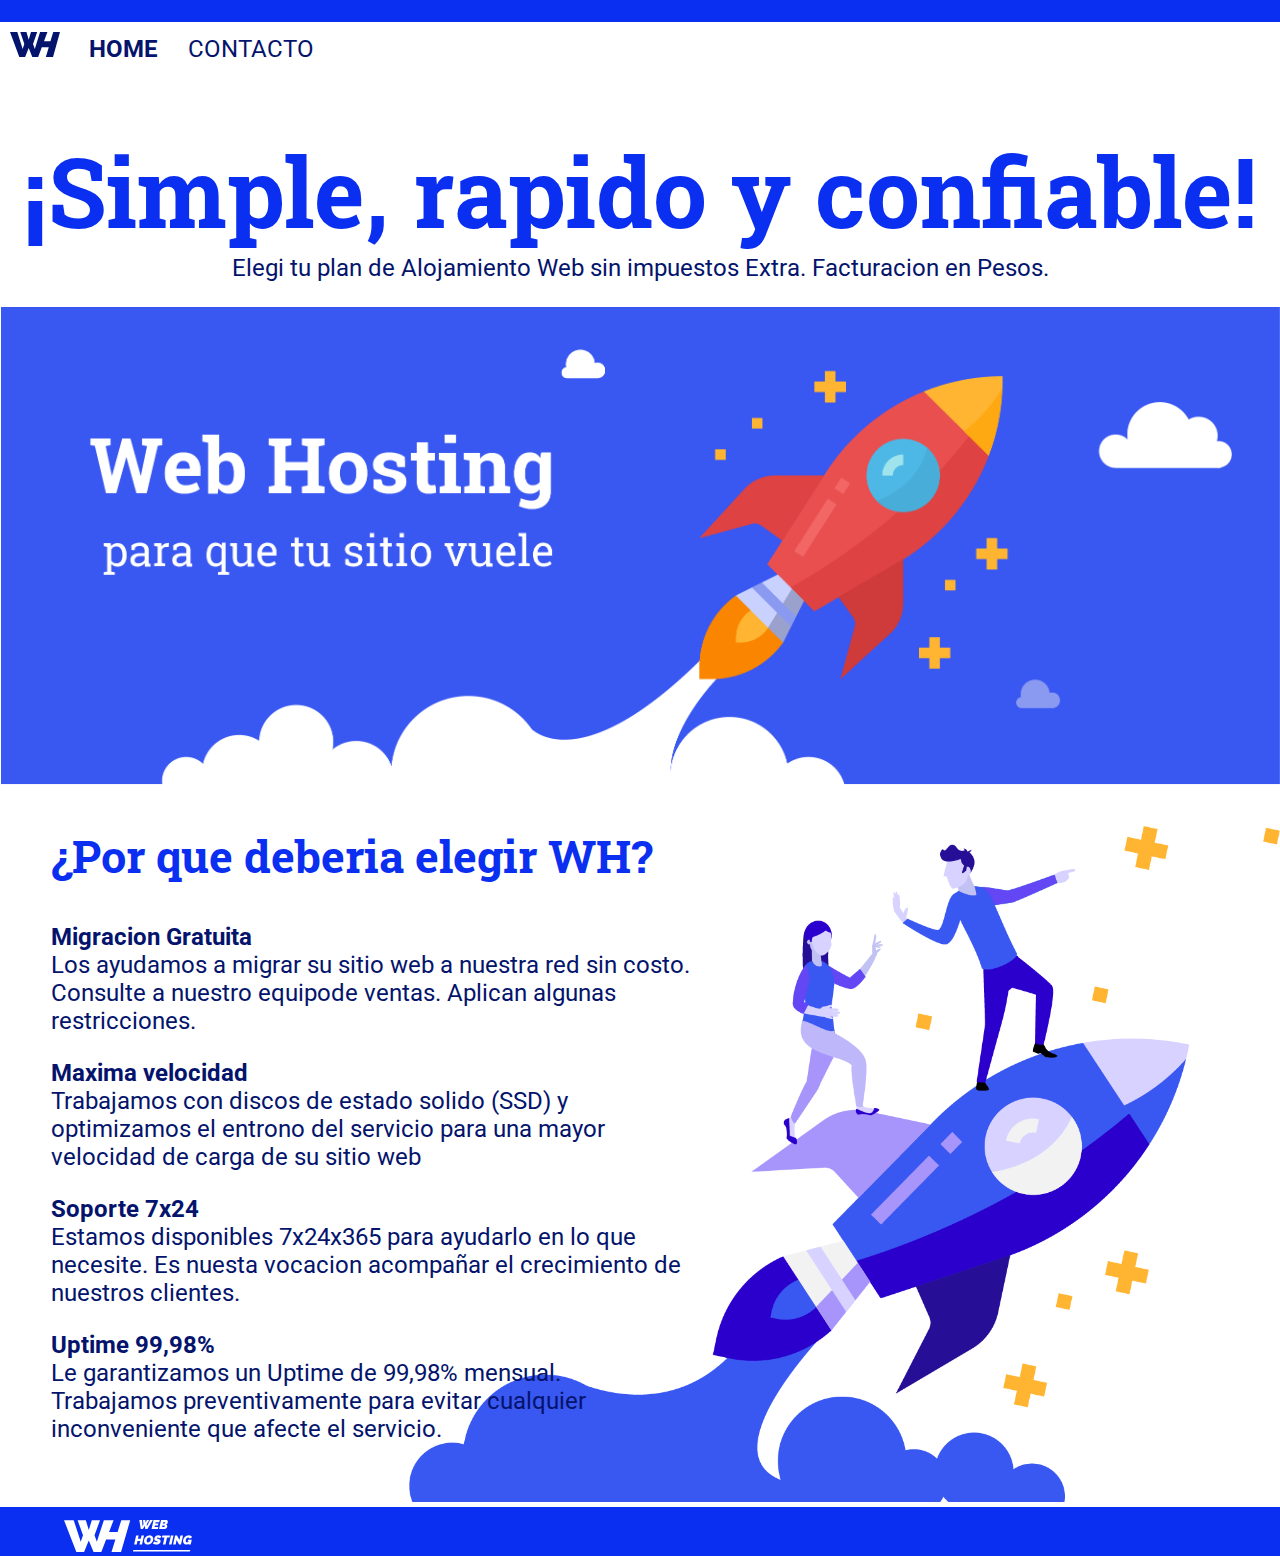
<file: index.html>
<!DOCTYPE html>
<html lang="en">
       <head>
           <meta charset="UTF-8">
           <meta http-equiv="X-UA-Compatible" content="IE=edge">
           <meta name="viewport" content="width=device-width, initial-scale=1.0">
           <title>Laboratorio 1</title>
           <link rel="stylesheet" href="styile.css">
           <link rel="preconnect" href="https://fonts.googleapis.com">
           <link rel="preconnect" href="https://fonts.gstatic.com" crossorigin>
      </head>
      <body> 
           <header class="border">
               <nav>
                  <img id="width"src="Recursos/M5-logo-azul.svg" alt="">
                    <a class="a" href="">HOME</a>
                    <a class="A1" href="contactos.html">CONTACTO</a>
              </nav>
         </header>
        
            <div class="div1">
                <h1 class="h1">¡Simple, rapido y confiable!</h1>
                <p class="p">Elegi tu plan de Alojamiento Web sin impuestos Extra. Facturacion en Pesos.</p>
            </div>
            <div class="div1">
                <img class="widht100" src="Recursos/M5-Desafío1-img.png" alt="">
            </div>
            <div class="Fondo">
                     <div class="divone">
                             <h2>¿Por que deberia elegir WH?</h2>
                        <strong class="strong">Migracion Gratuita</strong>

                        <p class="p">Los ayudamos a migrar su sitio web a nuestra red sin costo. 
                        Consulte a nuestro equipode ventas. Aplican algunas 
                        restricciones.</p>
                        <strong class="strong">Maxima velocidad</strong>
                        <p class="p"> 
                            Trabajamos con discos de estado solido (SSD) y optimizamos el entrono del servicio para una mayor velocidad de carga de su sitio web
                        </p>
                        <strong class="strong">Soporte 7x24</strong>
                        <p class="p">
                            Estamos disponibles 7x24x365 para ayudarlo en lo que necesite. Es nuesta vocacion acompañar el crecimiento de nuestros clientes.
                        </p>
                        <strong class="strong">Uptime 99,98%</strong>
                        <p class="p">
                            Le garantizamos un Uptime de 99,98% mensual. Trabajamos preventivamente para evitar cualquier inconveniente que afecte el servicio.
                        </p>
                   </div>
                <footer class="logoblanco">
                    <img class="logoblanco2" src="Recursos/M5-logo-blanco.svg" alt="">
                </footer>
           </div>
        </body>
</html>
</file>
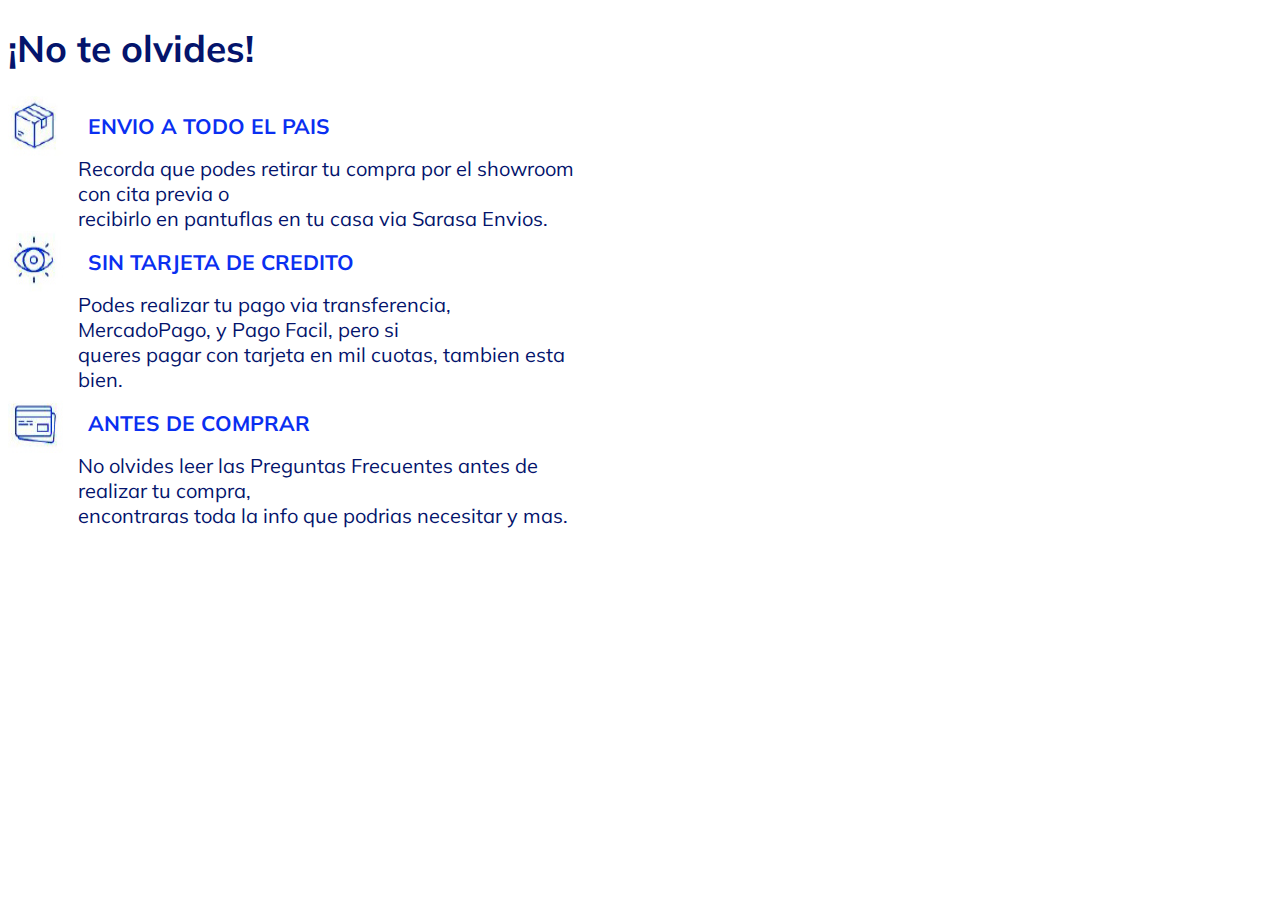
<file: EJER1-M3/index.html>
<!DOCTYPE html>
<html lang="en">
   <head>
       <meta charset="UTF-8">
       <meta http-equiv="X-UA-Compatible" content="IE=edge">
       <meta name="viewport" content="width=device-width, initial-scale=1.0">
       <link rel="preconnect" href="https://fonts.googleapis.com">
       <link rel="preconnect" href="https://fonts.gstatic.com" crossorigin>
       <link rel="stylesheet" href="style.css">
       <title>Desafio 1</title>
   </head>
      <body>
        <div>
            <Div>
                <h1 class="titulo">¡No te olvides!</h1>
            </Div> 
            <div class="flex">
                <img class="img " src="Recursos M3/box-icon.jpg" alt="">
                <h2 class="primero">ENVIO A TODO EL PAIS </h2>
            </div>
        <div>     
                   <p class="parraf">
                         Recorda que podes retirar tu compra por el showroom con cita previa o <br> 
                        recibirlo en pantuflas en tu casa via Sarasa Envios.
                   </p>
         </div>
          <div class="flex">
            <img class="img" src="Recursos M3/eye-icon.jpg" alt="">
            <h2 class="primero">SIN TARJETA DE CREDITO</h2>
         </div>
         <div>
                  <p class="parraf">
                        Podes realizar tu pago via transferencia, MercadoPago, y Pago Facil, pero si <br>
                        queres pagar con tarjeta en mil cuotas, tambien esta bien.
                  </p>
         </div>
          <div class="flex">
            <img class="img" src="Recursos M3/card-icon.jpg" alt="">
            <h2 class="primero">ANTES DE COMPRAR</h2>        
        </div>
            <div>
                    <P class="parraf">
                          No olvides leer las Preguntas Frecuentes antes de realizar tu compra, <br>
                         encontraras toda la info que podrias necesitar y mas.
                  </P>
            </div> 
        </div>   
      </body>
</html>
</file>
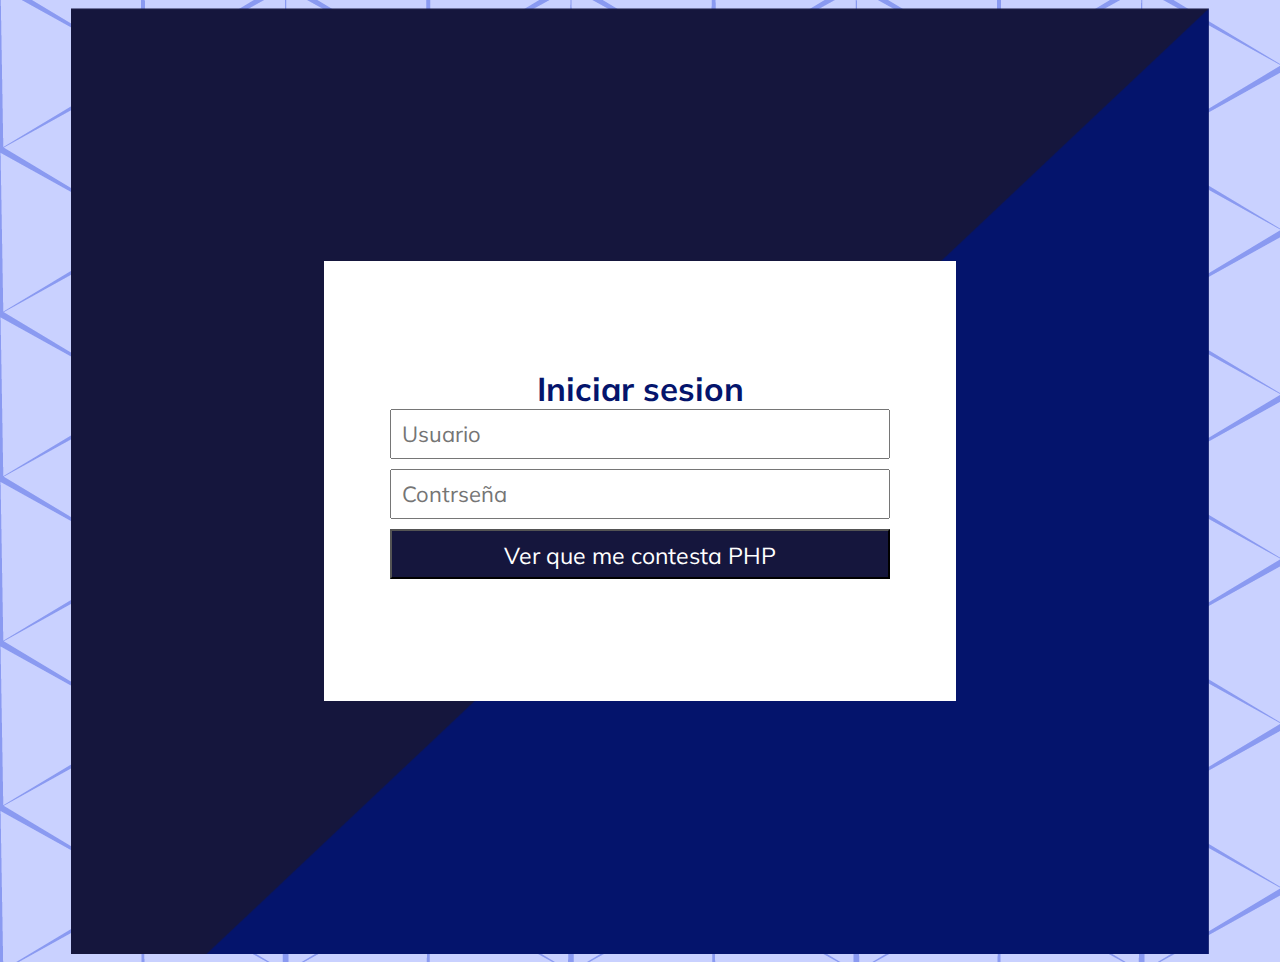
<file: EJER1-M4/index.html>
<!DOCTYPE html>
<html lang="en">
      <head>
              <meta charset="UTF-8">
              <meta http-equiv="X-UA-Compatible" content="IE=edge">
              <meta name="viewport" content="width=device-width, initial-scale=1.0">
              <title>Desafio 1</title>
              <link rel="stylesheet" href="style.css">
              <link rel="preconnect" href="https://fonts.googleapis.com">
              <link rel="preconnect" href="https://fonts.gstatic.com" crossorigin>
       </head>
        <body>
            <div class="img1">
                <form action="" method="get">
             <strong class="title">Iniciar sesion</strong>
             <div>
                <input class="button1" type="text" name="usuario" placeholder="Usuario">
             </div>
             <div>
                <input class="button1" type="password" name="Contrseña" placeholder="Contrseña">
             </div>
             <div>
                <button class="button2">Ver que me contesta PHP</button>
             </div>
                </form>
            </div>
        </body>
</html>
</file>
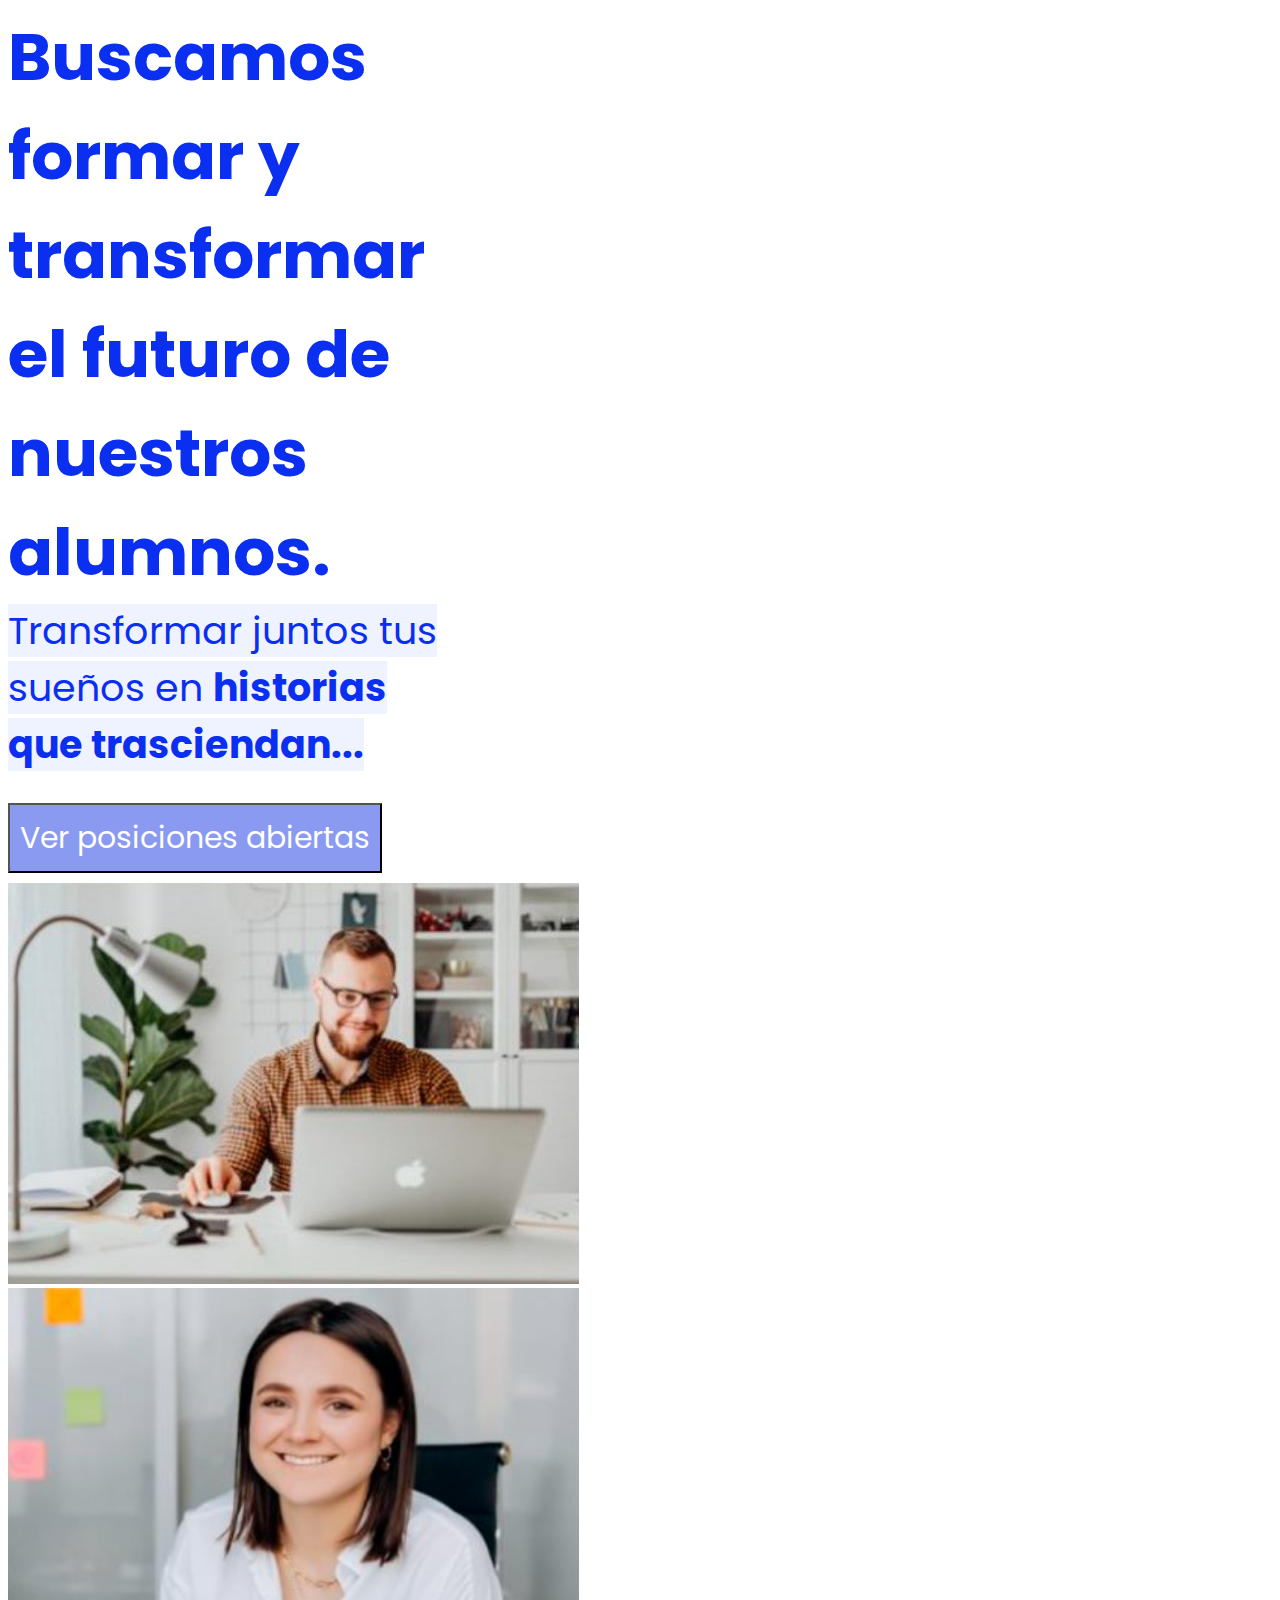
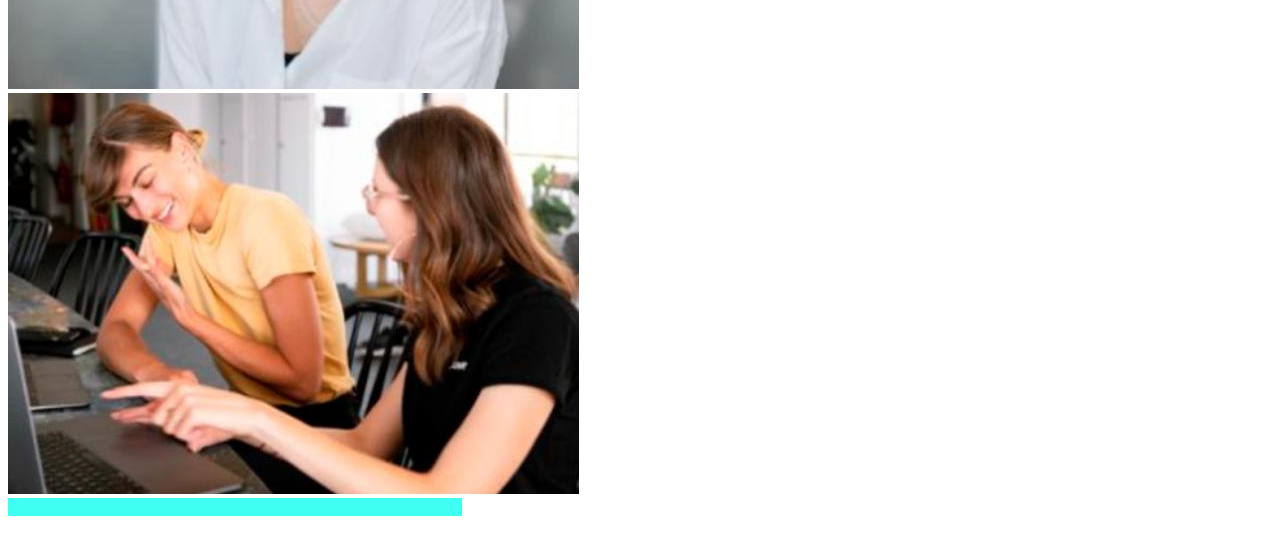
<file: EJER2-M3/index.html>
<!DOCTYPE html>
<html lang="en">
<head>
    <meta charset="UTF-8">
    <meta http-equiv="X-UA-Compatible" content="IE=edge">
    <meta name="viewport" content="width=device-width, initial-scale=1.0">
    <title>Desafio 2</title>
    <link rel="stylesheet" href="style.css">
    <link rel="preconnect" href="https://fonts.googleapis.com">
    <link rel="preconnect" href="https://fonts.gstatic.com" crossorigin>
</head>
<body>
    <div class="general">
    <main>
        <div>
            <h1 class="title">
                Buscamos formar y transformar el futuro de <br>
                nuestros alumnos.
            </h1>
        </div>
        <div>
            <p class="subtitle">
                Transformar juntos tus sueños en <strong>historias que trasciendan...</strong>
            </p>
        </div>
        <div>
            
         <button class="button">
            Ver posiciones abiertas
         </button>     
        </div>
        <div class="img">
            <img src="RecursosM3/img-1.jpg" alt="">
            <img src="RecursosM3/img-2.jpg" alt="">
            <img src="RecursosM3/img-3.jpg" alt="">
           <footer class="footer">
            1
           </footer>
        </div>
    </main>
  </div>
</body>
</html>
</file>
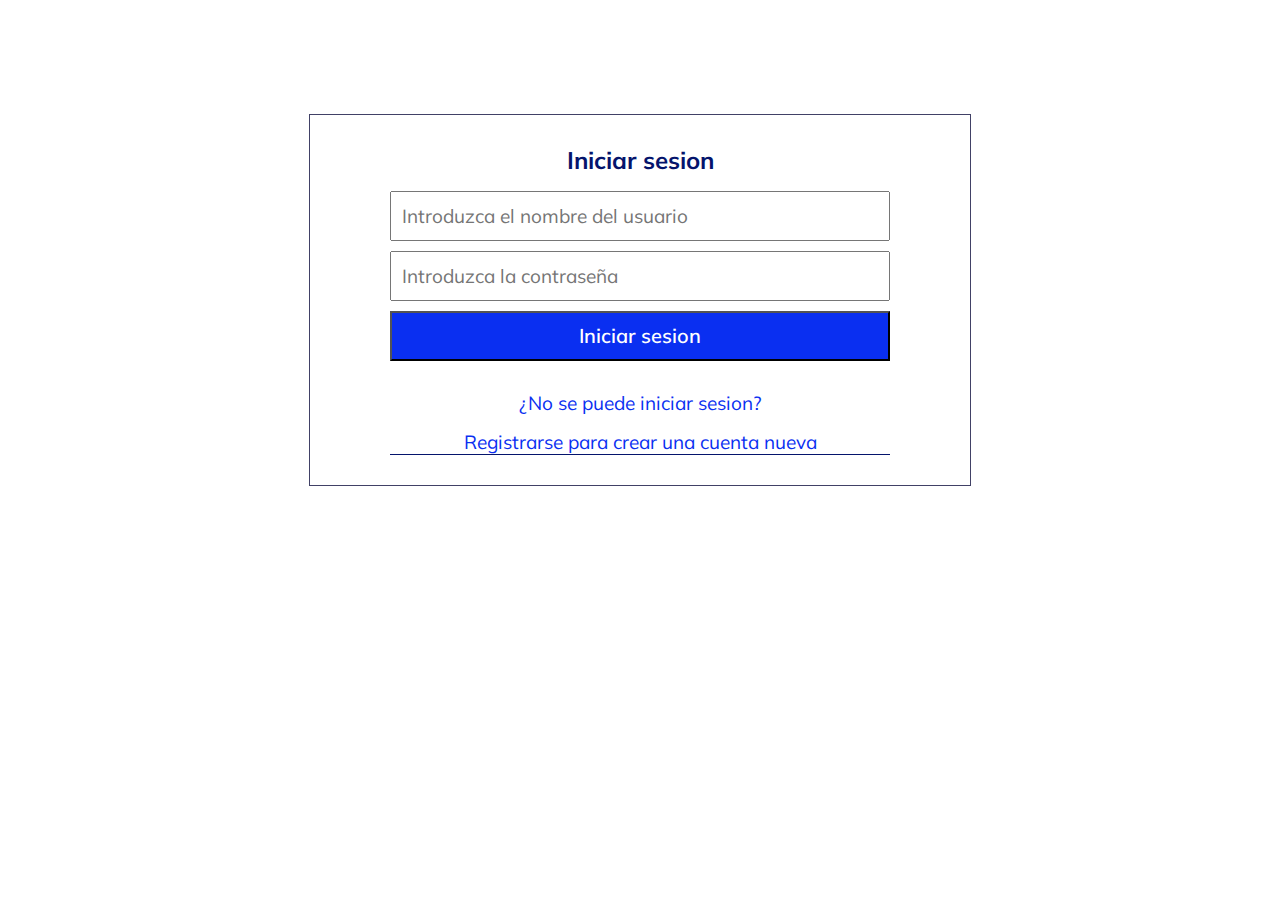
<file: EJER3-M3/index.html>
<!DOCTYPE html>
   <html lang="en">
        <head>
              <meta charset="UTF-8">
              <meta http-equiv="X-UA-Compatible" content="IE=edge">
              <meta name="viewport" content="width=device-width, initial-scale=1.0">
              <title>Desafio 3</title>
              <link rel="stylesheet" href="style.css">
              <link rel="preconnect" href="https://fonts.googleapis.com">
              <link rel="preconnect" href="https://fonts.gstatic.com" crossorigin>
       </head>
     <body >
         <main>
                <form action=""  method="get">
                        <div>
                             <h1 class="title"> Iniciar sesion</h1>
                        </div>
                 <div class="borde">
                        <div>
                             <input class="test" type="mail" placeholder="Introduzca el nombre del usuario"> <br>
                        </div>
                         <div>
                            <input class="test" type="password" placeholder="Introduzca la contraseña"> <br>
                        </div>
                           <button class="button">Iniciar sesion</button>
                        
                 <div>
                       <div class="test2">
                           <a href="">¿No se puede iniciar sesion?</a>
                       </div>
                       <div class="test2">
                        <a href="">Registrarse para crear una cuenta nueva</a>
                      </div>
                  </div>
               </form>
         </main>
       </body>
 </html>
</file>
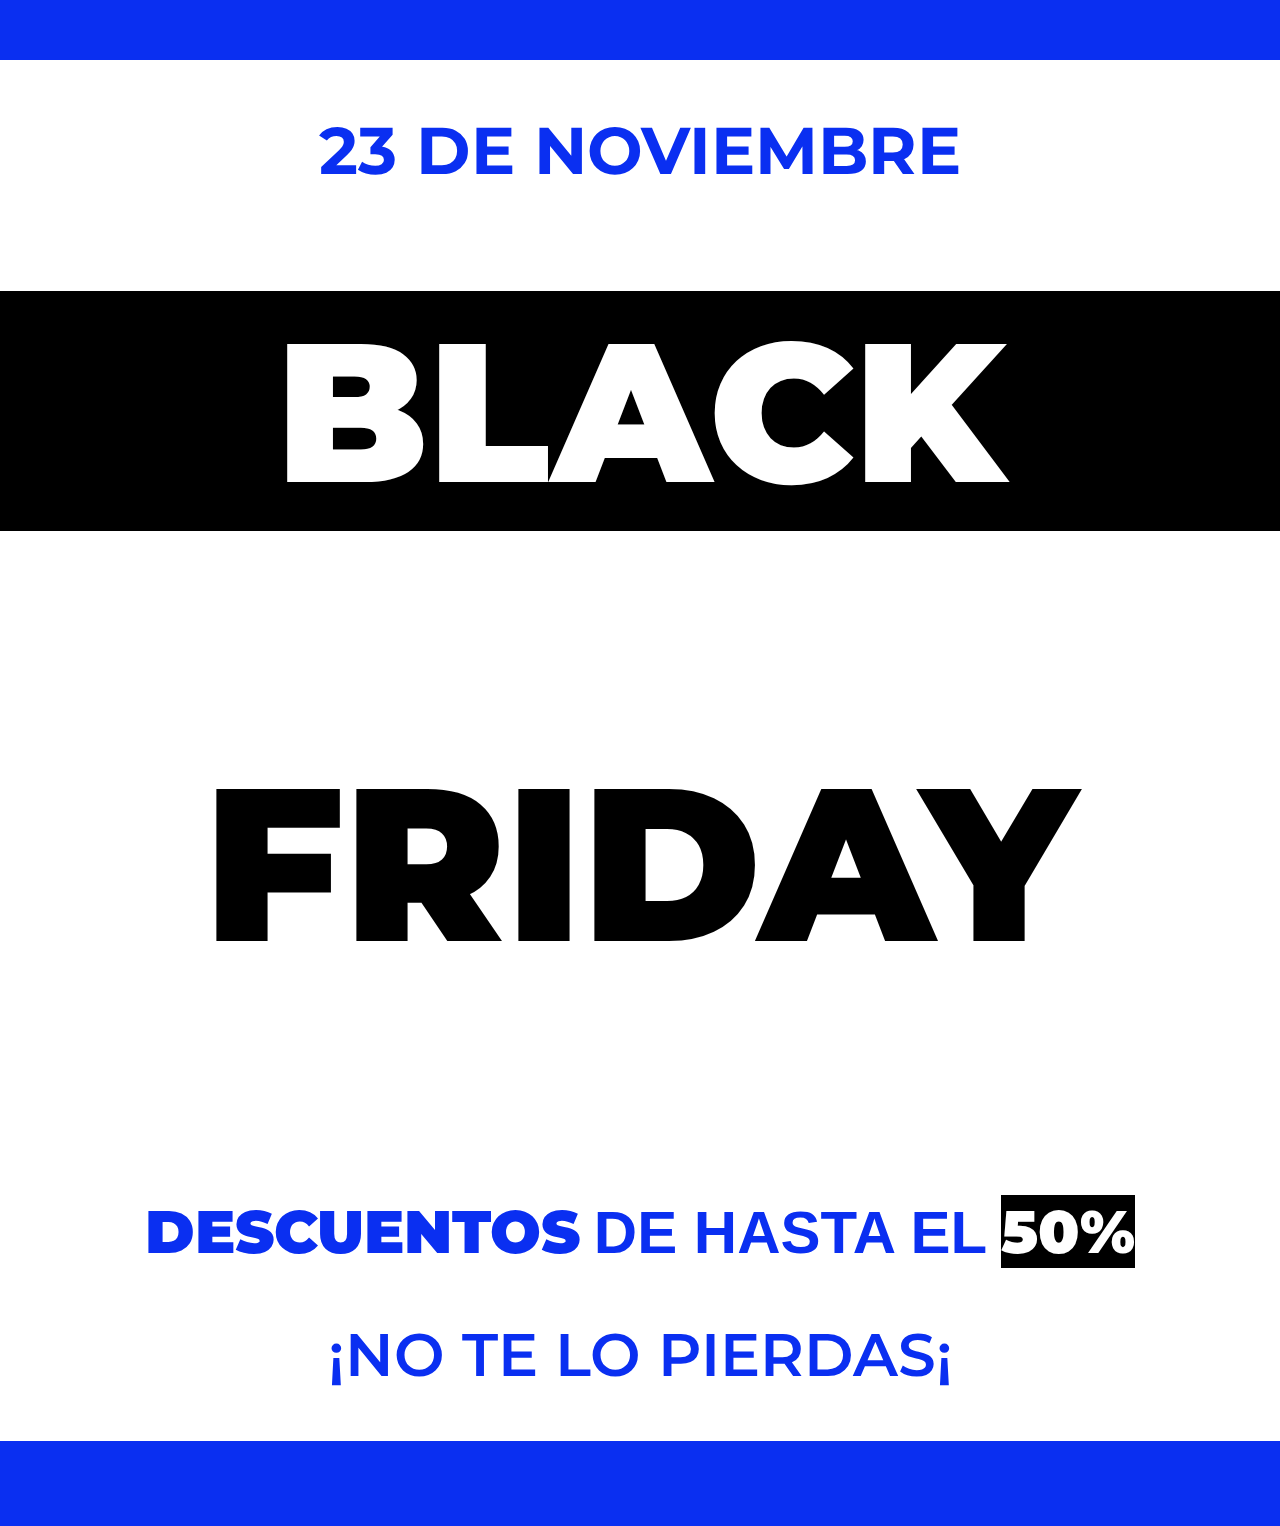
<file: HTML-CSS Ejercicio 3/index.html>
<!DOCTYPE html>
<html lang="en">
    <head>
       <meta charset="UTF-8">
       <meta http-equiv="X-UA-Compatible" content="IE=edge">
       <meta name="viewport" content="width=device-width, initial-scale=1.0">
       <title>Laboratorio2-3</title>
       <link rel="stylesheet" href="style.css">
       <link rel="preconnect" href="https://fonts.googleapis.com">
       <link rel="preconnect" href="https://fonts.gstatic.com" crossorigin>
    </head>
      <body class="margin0 border">
          <main>
             <div>
                  <h1 class="centro Enunciado1">23 DE NOVIEMBRE</h1>
             </div>
             <div>
                  <h2 class="Enunciado2 centro">BLACK</h2>
             </div>
             <div>
                 <h2 class="Enunciado3 centro">FRIDAY</h2>
             </div>
             <div class="centro Enunciado5">
              <p class="margin0">
                  <strong class="Enunciado4">DESCUENTOS</strong> <strong class="color">DE HASTA EL</strong> 
                  <STROng class="Enunciado6">50%</STROng>
              </p>
             </div>
             <div class="centro Enunciado7">
               <P class="margin0">
                   ¡NO TE LO PIERDAS¡
               </P>
             </Div>
         </main>
    </body>
</html>
</file>
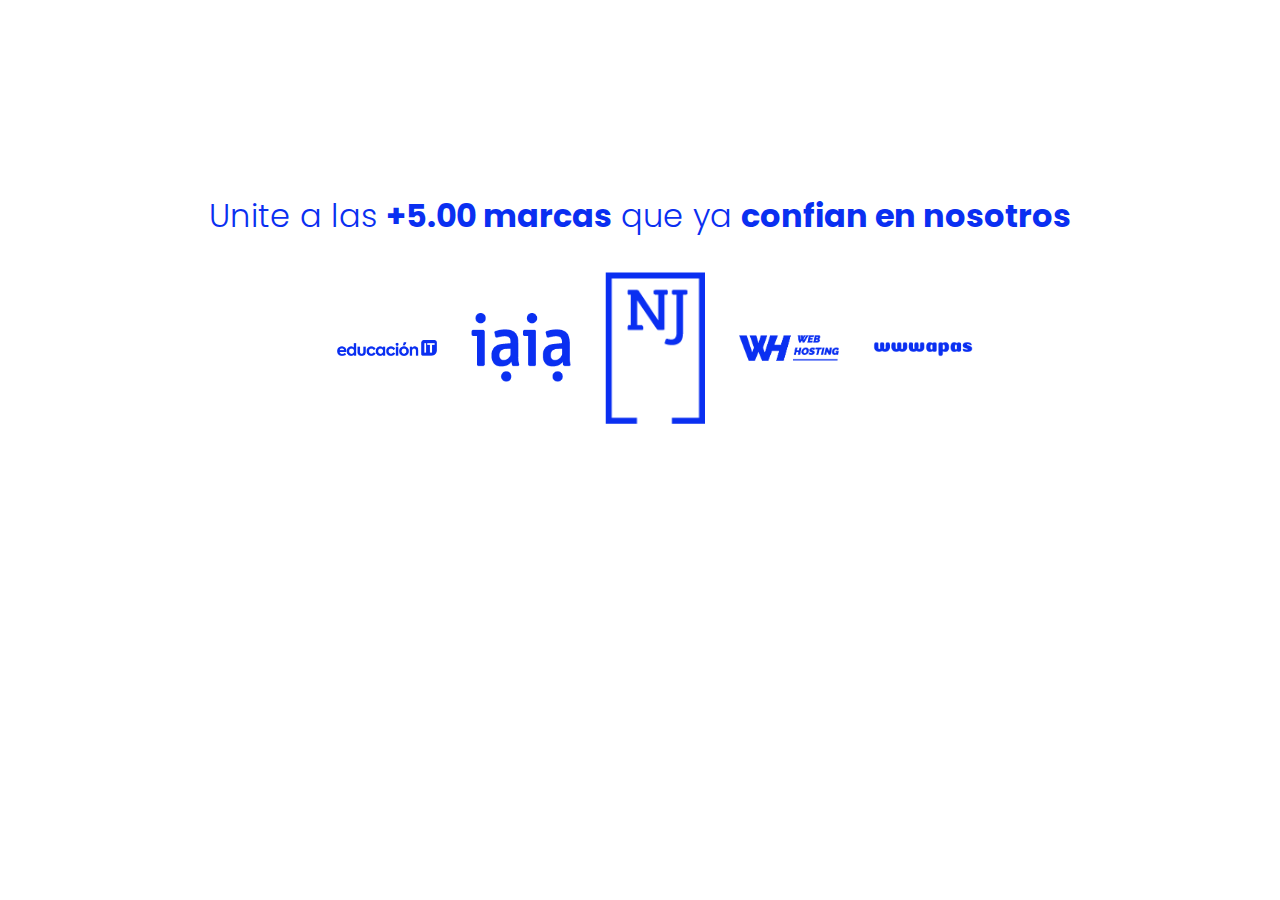
<file: HTML-CSS Ejercicio2/index.html>
<!DOCTYPE html>
<html lang="en">
<head>
    <meta charset="UTF-8">
    <meta http-equiv="X-UA-Compatible" content="IE=edge">
    <meta name="viewport" content="width=device-width, initial-scale=1.0">
    <title>Laboratorio 2</title>
    <link rel="stylesheet" href="style.css">
    <link rel="preconnect" href="https://fonts.googleapis.com">
    <link rel="preconnect" href="https://fonts.gstatic.com" crossorigin>
</head>
<body class="centro test">
    <main>
        <div>
            <p class="titulo" >Unite a las <strong class="titulo2">+5.00 marcas</strong> que ya <strong class="titulo2">confian en nosotros</strong></p>
        </div>

        <div class="margin">
            <img src="Ejercicio 2/logos-EIT.png" alt="">
            <img src="Ejercicio 2/logos-iaia.png" alt="">
            <img src="Ejercicio 2/logos-NJ.png" alt="">
            <img src="Ejercicio 2/logos-WH.png" alt="">
            <img src="Ejercicio 2/logos-wwwapas.png" alt="">
        </div>
    </main>
    
    
</body>
</html>
</file>
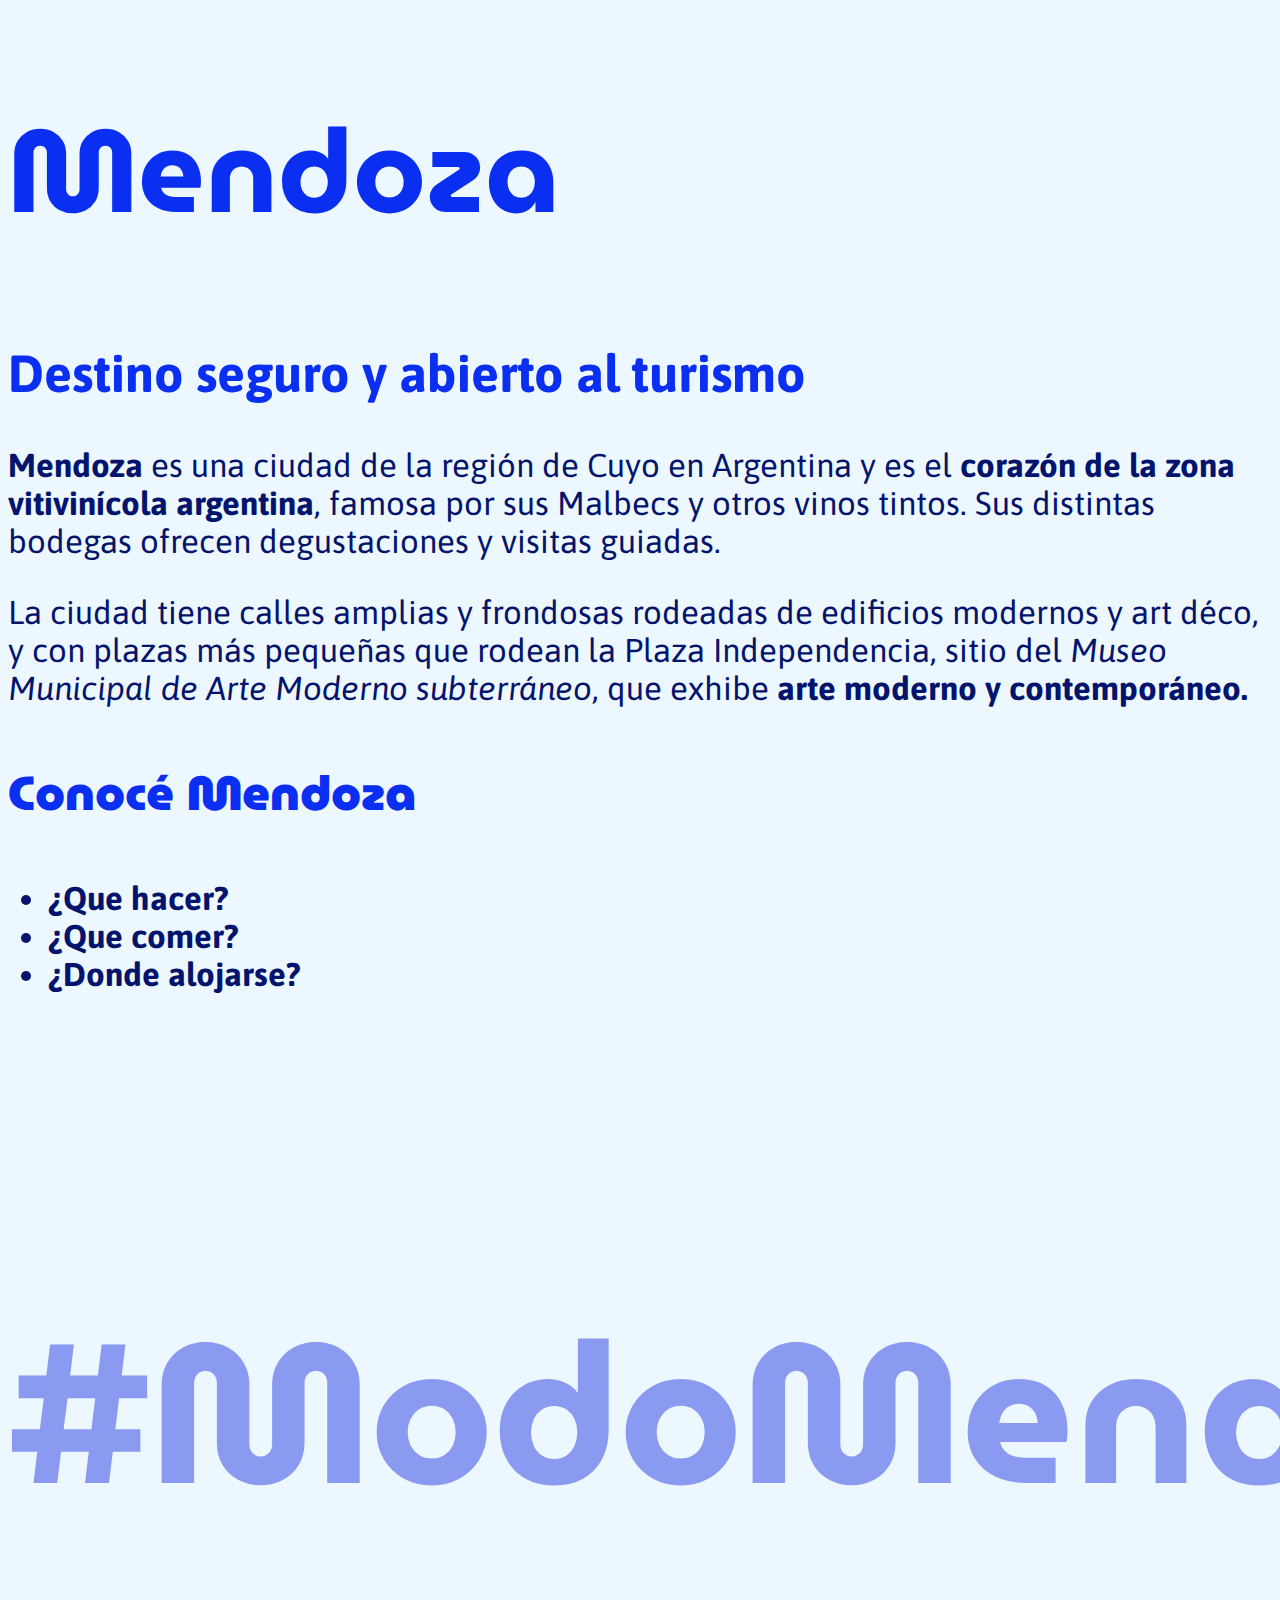
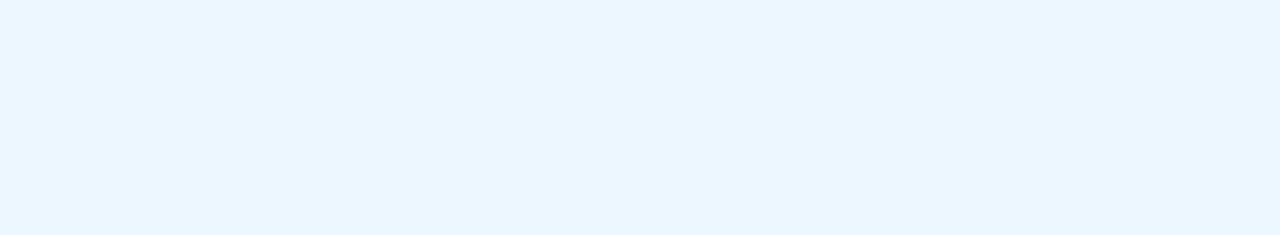
<file: HTML-CSS-Ejercicio 1/index.html>
<!DOCTYPE html>
<html lang="en">
  <head>
    <meta charset="UTF-8">
    <meta http-equiv="X-UA-Compatible" content="IE=edge">
    <meta name="viewport" content="width=device-width, initial-scale=1.0">
    <title>Laboratorio 1</title>
    <link rel="stylesheet" href="style.css">
  </head>
     <body>
      <main> 
          <div>
             <h1>Mendoza</h1> 
             <h2>Destino seguro y abierto al turismo</h2>
               <p><strong>Mendoza</strong> es una ciudad de la región de Cuyo en Argentina y 
                  es el <strong>corazón de la zona vitivinícola argentina</strong>, famosa por 
                  sus Malbecs y otros vinos tintos. Sus distintas bodegas 
                  ofrecen degustaciones y visitas guiadas.
               </p>
                <p>La ciudad tiene calles amplias y frondosas rodeadas de 
                    edificios modernos y art déco, y con plazas más pequeñas 
                    que rodean la Plaza Independencia, sitio del <em>Museo 
                    Municipal de Arte Moderno subterráneo</em>, que exhibe <strong> arte 
                    moderno y contemporáneo.</strong>
                </p>
           </div>
           <div> 
                <h3> 
                     <strong>Conocé Mendoza</strong>
                </h3>
            <ul>
                <strong>
                  <li>¿Que hacer?</li>
                  <li>¿Que comer?</li>
                  <li>¿Donde alojarse?</li>
               </strong>
            </ul>
           </div>
           <footer>
                <h4>#ModoMendoza</h4>
            </footer>
           
      </main>
    </body>
</html>
</file>
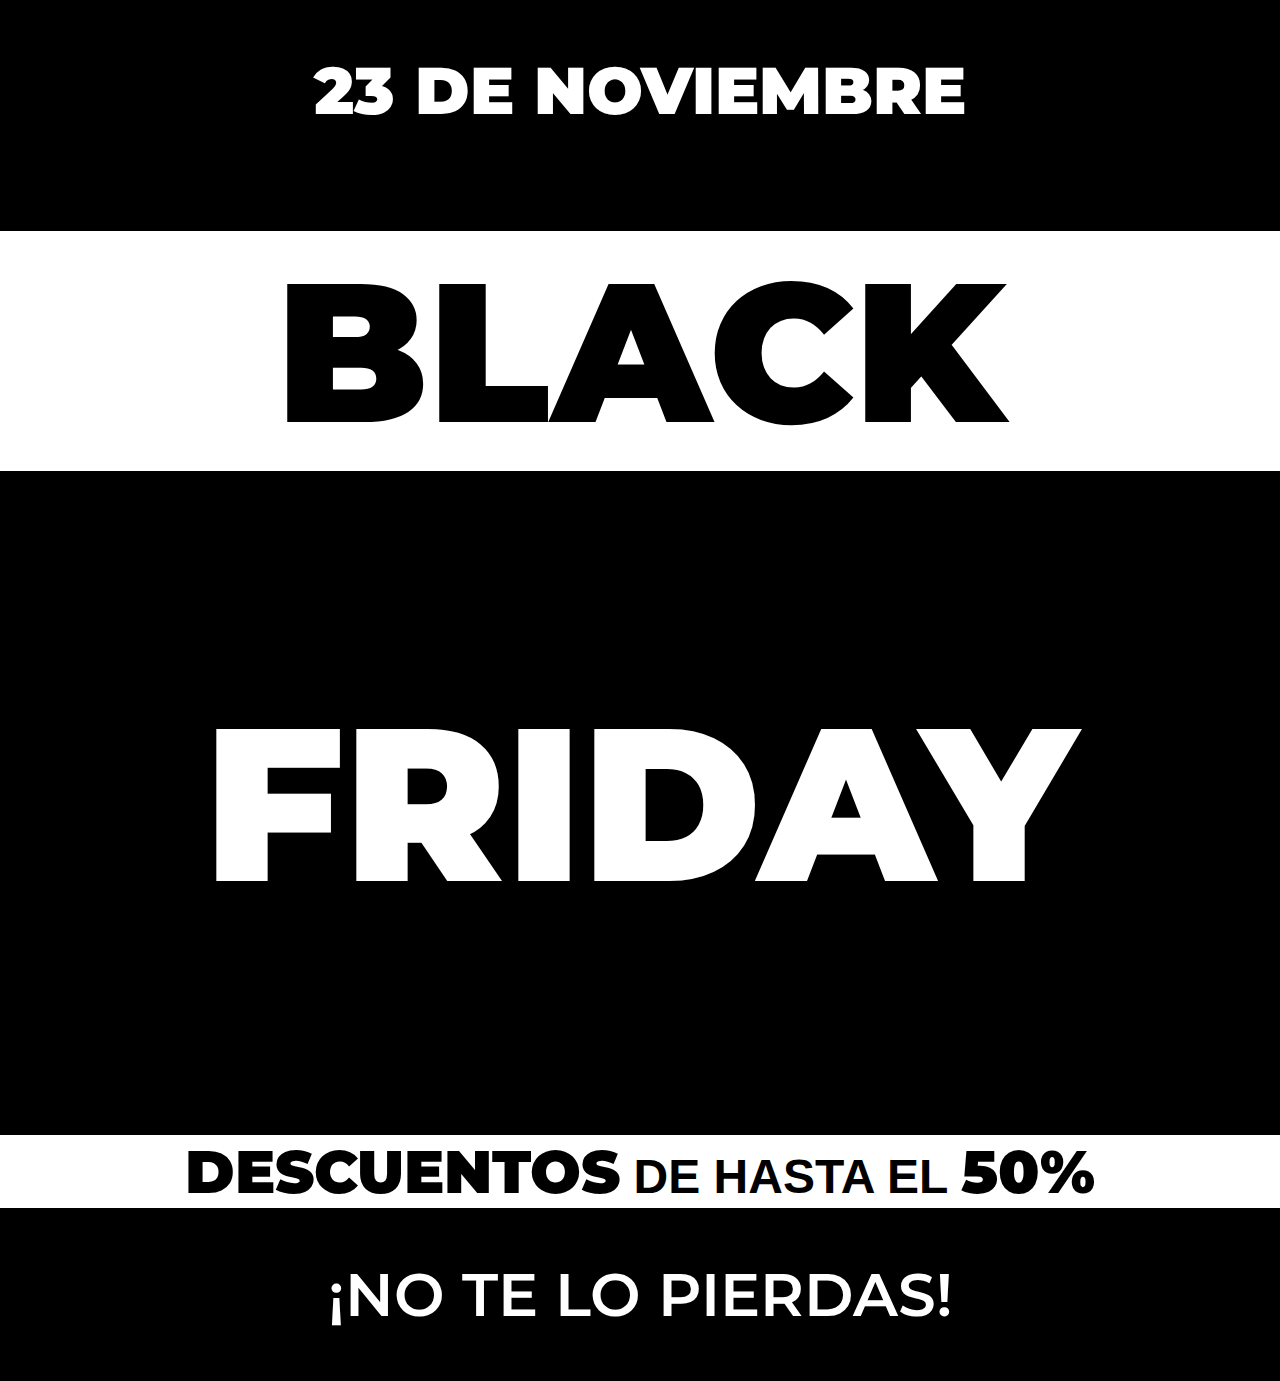
<file: HTML-CSS-Ejercicio 2/index.html>
<!DOCTYPE html>
<html lang="en">
   <head>
     <meta charset="UTF-8">
     <meta http-equiv="X-UA-Compatible" content="IE=edge">
     <meta name="viewport" content="width=device-width, initial-scale=1.0">
     <title>Laboratorio 2</title>
     <link rel="stylesheet" href="style.css">
     <link rel="preconnect" href="https://fonts.googleapis.com">
     <link rel="preconnect" href="https://fonts.gstatic.com" crossorigin>
   </head>
      <body class="margin0">
        <main>
            <div>
                <h1 class="Enunciado1 centro paddtop">23 DE NOVIEMBRE</h1>
            </div>
            <div>
                 <h2 class="Enunciado2 margin0 centro">BLACK</h2>
            </div>
            <div>
                <h2 class="padding200 Enunciado3 centro">FRIDAY</h2> 
            </div>
            <div class="Enunciado5 centro">
                <p class="marg-0">
                    <Strong class="Enunciado4">DESCUENTOS</STRong> 
                         DE HASTA EL
                     <strong class="Enunciado4">50%</strong>
                </p>
            </div>
            <div class="Enunciado6 centro">
            <p class="margin0">
                ¡NO TE LO PIERDAS!
            </p>
            </div>
        </main>
    </body>
</html>
</file>
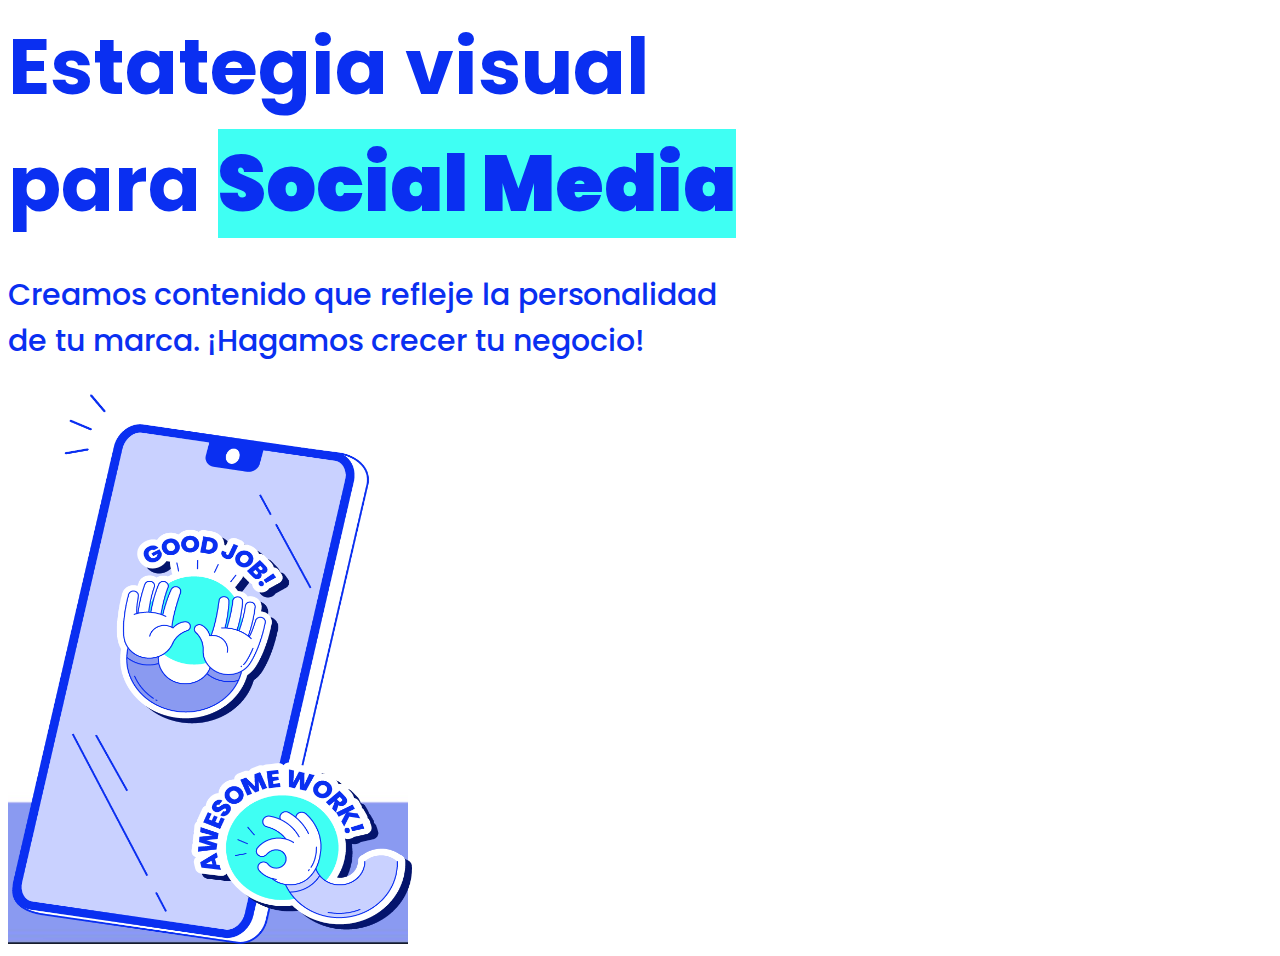
<file: HTML-CSS-Ejercicio1/index.html>
<!DOCTYPE html>
<html lang="en">

<head>
    <meta charset="UTF-8">
    <meta http-equiv="X-UA-Compatible" content="IE=edge">
    <meta name="viewport" content="width=device-width, initial-scale=1.0">
    <title>LABORATORIO 1</title>
    <link rel="stylesheet" href="style.css">
    <link rel="preconnect" href="https://fonts.googleapis.com">
    <link rel="preconnect" href="https://fonts.gstatic.com" crossorigin>
</head>

<body>
    <main>
        <div class="alinear">
            <h1 class="margin0 primero">Estategia visual <br>
                para <strong class="social">Social Media</strong>
            </h1>
        </div>
        <div class="alinear">
            <p class="segundo">
                Creamos contenido que refleje la personalidad <br>
                de tu marca. ¡Hagamos crecer tu negocio!
            </p>
        </div>
        <div>
            <img class="fondo" src="Imagenes/fondo.JPG" alt="">
            <img class="celu" src="Imagenes/celu.png" alt="">
        </div>
    </main>

</body>

</html>
</file>
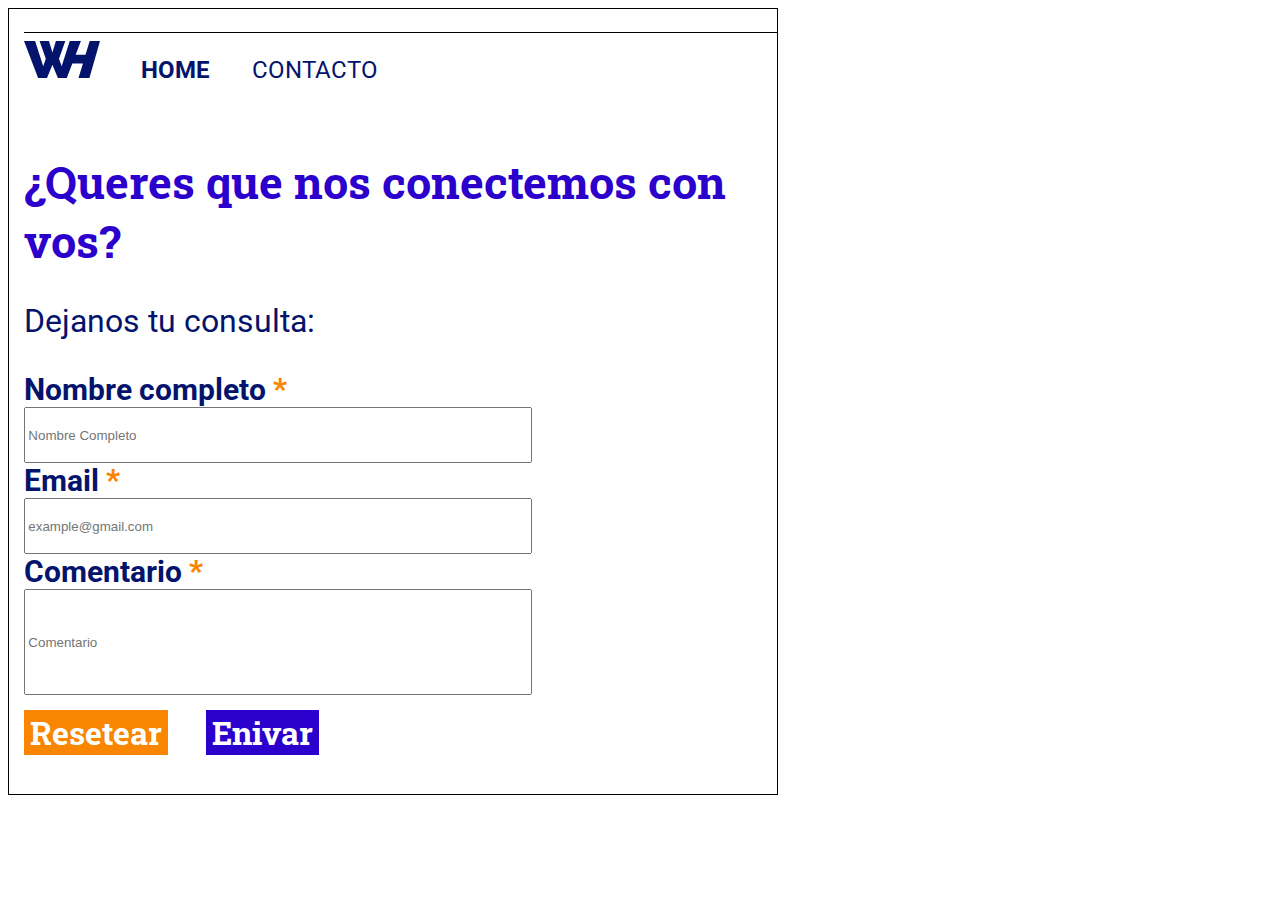
<file: contactos.html>
<!DOCTYPE html>
<html lang="en">
      <head>
         <meta charset="UTF-8">
         <meta http-equiv="X-UA-Compatible" content="IE=edge">
         <meta name="viewport" content="width=device-width, initial-scale=1.0">
         <title>Contactos</title>
         <link rel="stylesheet" href="Style2.css">
         <link rel="preconnect" href="https://fonts.googleapis.com">
          <link rel="preconnect" href="https://fonts.gstatic.com" crossorigin>
      </head>
      <body>
          <header class="body1">
             <nav class="body">
               <img class="header1" src="Recursos/M5-logo-azul.svg" alt="">
               <a class="a1" href="index.html">HOME</a>
               <a class="a2" href="contactos.html">CONTACTO</a>
           </nav>
      </header>
       <form class="colum body1" method="post">
          
               <div>
                    <h1>¿Queres que nos conectemos con vos?</h1>
                    <p>Dejanos tu consulta:</p>
               </div>  
               <label class="nombre" for="Nombre">Nombre completo <b>*</b></label>
               <input type="texto" name="Nombre" placeholder="Nombre Completo">
               <label class="nombre" for="Email">Email <b>*</b></label>
               <input type="email" name="mail" placeholder="example@gmail.com">
               <label class="nombre" for="Comentario">Comentario <b>*</b></label>
               <input class="comentario" type="Comentario" name="comentario" placeholder="Comentario">
               <div class="display">
                  <button class="button1" type="reset">Resetear</button><button class="button" type="submit">Enivar</button>
               </div>
          </form>
      </body>
</html>
</file>
<file: styile.css>
@import url('https://fonts.googleapis.com/css2?family=Roboto+Slab:wght@700&family=Roboto:wght@400;700&display=swap');

#width {
margin-top: 2%;
 width: 10%;
 padding-left: 2%;
}
.a{
   
    font-family: 'Roboto', sans-serif;
    font-weight: 700;
    font-size: 24px;
    color: #04146c;
    padding: 5%;
    text-decoration: none;
}
.A1{
    font-family: 'Roboto', sans-serif;
    font-weight: 400;
    font-size: 24px;
    color: #04146c;
    text-decoration: none;
}
.h1{
   
    font-family: 'Roboto Slab', serif;
    font-weight: 700;
    font-size: 96px;
    color: #0a2ff1;
    margin: auto;
    margin-top: 5%;
    
}
.border{
    display: flex;
    border-top: 22px solid #0a2ff1;
}
.p{
    font-family: 'Roboto', sans-serif;
    font-weight: 400;
    font-size: 34px;
    color: #04146c ;
   
    
}
.div1{
    text-align: center;
}
.widht100{
    width: 100%;
}
body{
    margin: 0%; 
}
.Fondo{
    background-image: url("Recursos/M5-Desafio3-img.png");
    background-size: contain;
    background-repeat: no-repeat;
    background-position: bottom right;
    margin-bottom: -5%;
 
}
h2{
    font-family: 'Roboto Slab', serif;
    color: #0a2ff1    ;
    font-weight: 700;
    font-size: 45px;
}

 .logoblanco{
    background-color:  #0a2ff1;
    width: 100%;
    height: 60%;
}
.logoblanco2{
    width: 10%;
    margin-left: 5%;
    height: 50%;
    margin-top: 1%;
}
.strong{
    font-family: 'Roboto', sans-serif;
    font-weight: 700;
    font-size: 24px;
    color: #04146c;
}
.p{
    font-family: 'Roboto', sans-serif;
    font-weight: 400;
    font-size: 24px;
    color: #04146c;
    margin-top: 0px;
}
.divone{
    width: 50%;
    margin-left: 4%;
    margin-bottom: 5%;
}
</file>
<file: EJER1-M3/style.css>
@import url('https://fonts.googleapis.com/css2?family=Mulish:wght@400;700;900&display=swap');

.titulo{
    font-family:'Mulish', sans-serif;
    font-size: 37px;
    font-weight:  900px;
    color: #04146c;
}
.img{
    width: 55px;
    margin-right: 15px;
    
}
.flex{
    display: flex;
}
.primero{
    font-family: 'Mulish', sans-serif;
    font-size: 21px;
    width: 40%;
    margin-left: 10px;
    color: #0a2ff1;
}
.parraf{
    font-family: 'Mulish', sans-serif;
    font-size: 20px;
    color: #04146c;
    margin-left: 70px;
    width: 40%;
    margin-top: 0%;
    margin-bottom: 0%;
}
</file>
<file: EJER1-M4/style.css>
@import url('https://fonts.googleapis.com/css2?family=Mulish:wght@400;600;700&display=swap');
 body{
  background-image: url(../EJER1-M4/Recursos/Ejercicio\ 1/M4-desafio1-fondo.png);
  display: flex;
  justify-content: center;
  text-align: center;
 }
 .img1{
  background-image: url(../EJER1-M4/Recursos/Ejercicio\ 1/M4-desafio1-fondo-form.png);
  display: flex;
  justify-content: center;
  text-align: center;
  padding: 20%;
  width: 50%;
 }
 .title{
  font-family: 'Mulish', sans-serif;
  font-size: 33px;
  font-weight: 700px;
  color: #04146c;
 }
 form{
  background-color: white;
  margin: 0 auto;
  flex-direction: column;
  align-items: center;
  justify-content: center;
  width: 600px;
  height: 400px;
  padding: 20px;
  display: flex;
 }
 strong{
  margin-top: 0;
 }
 .button1{
  height: 50px;
  width: 500px;
  margin-bottom: 10px;
  padding: 10px;
  box-sizing: border-box;
  font-family:'Mulish', sans-serif;
  font-weight: 400px;
  font-size: 22px;
  color: #414166;
  text-align: left;
 }
 .button2{
  font-family:'Mulish', sans-serif;
  font-weight: 600px;
  font-size: 23px;
  color: white;
  background-color: #15163d;
  height: 50px;
  width: 500px;
  margin-bottom: 15px;
  padding: 10px;
  box-sizing: border-box;
 }
</file>
<file: EJER2-M3/style.css>
@import url('https://fonts.googleapis.com/css2?family=Poppins:wght@400;700&display=swap');

.title{
    display: inline;
    margin-right: 10px;
    font-family: 'Poppins', sans-serif;
    font-weight: 700px;
    font-size: 66px;
    color: #0a2ff1;
}
.subtitle{
    font-family: 'Poppins', sans-serif;
    font-weight: 700px;
    font-size: 38px;
    color: #0a2ff1;
    background-color:  #eff2ff;
    margin-right: 10px;
    display: inline;
}
.button{
    font-family: 'Poppins', sans-serif;
    font-weight: 400px;
    font-size: 30px;
    color: white;
    background-color: #8a9af1;
    margin-bottom: 10px; 
    margin-top: 30px;
    padding: 10px
}
.img{
    display: inline;
    margin-right: 10px;
    width: 30%;
}
.footer{
    
    
    background-color: #3ffff3;
    color: #3ffff3;
}
.general{
    margin-right: 810px;
}
</file>
<file: EJER3-M3/style.css>
@import url('https://fonts.googleapis.com/css2?family=Mulish:wght@400;600;700&display=swap');
h1 {
margin-top: 0;
}

.title{
    font-family: 'Mulish', sans-serif;
    font-weight: 700px;
    font-size: 24px;
    color: #04146c;
  }
.borde{
    border-bottom: #04146c solid 1px;
}
.test{
    box-sizing: border-box;
    font-family: 'Mulish', sans-serif ;
    font-weight: 400;
    font-size: 19px;
    color: #414166;
    text-align: left;
    width: 500px;
    height: 50px;
    padding: 10px;
    margin-bottom: 10px;
}
.button{
    box-sizing: border-box;
    width: 500px;
    height: 50px;
    margin-bottom: 15px;
    padding: 10px;
    font-family: 'Mulish', sans-serif ;
    font-weight: 600;
    font-size: 20px;
    color: white;
    background-color:  #0a2ff1;


}
.test2{
    margin-top: 15px;
}
a {
    font-family:'Mulish', sans-serif ;
    font-weight: 400;
    font-size: 19px;
    color: #0a2ff1;
    text-decoration:none
}
main{
    width: 600px;
    border: #414166 solid 1px;
    text-align: center;
    padding: 30px;
    margin: 0 auto;
    margin-top: 9%;
    
}

form{
    width: 500px;
    margin: auto;
}
</file>
<file: HTML-CSS Ejercicio 3/style.css>
@import url('https://fonts.googleapis.com/css2?family=Montserrat:wght@600;900&display=swap');

.centro{
    text-align: center;
}
.margin0{
    margin: 0%;
}
.Enunciado1{
    font-family: 'Montserrat', sans-serif;
    font-family: 900;
    font-size: 66px;
    color: #0a2ff1;
    background-color: white;
    padding-bottom: 100px;
    padding-top: 50px;
    margin: 0;
}
.Enunciado2{
    font-family: 'Montserrat', sans-serif; 
    font-size: 197px;
    font-weight: 900;
    margin: 0%;
    color: white;
    background-color: black;
}
.Enunciado3{
    font-family: 'Montserrat', sans-serif ;
    font-size: 217px;
    font-weight: 900;
    color: black;
    background-color: white;
    padding: 200px;
    margin: 0%;
}
.Enunciado4{
    font-family: 'Montserrat', sans-serif;
    font-size: 60px;
    font-weight: 900;
    background-color: white;
    color: #0a2ff1;
}
.Enunciado5{
    font-family: 'Monserrat',sans-serif;
    font-size: 48px;
    font-weight: 600;
}
.color{
    color: #0a2ff1;
    font-size: 60px;
}
.Enunciado6{
    font-family: 'Montserrat', sans-serif; 
    font-size: 60px;
    font-weight: 900;
    margin: 0%;
    color: white;
    background-color: black;
}
.Enunciado7{
    font-family: 'Montserrat', sans-serif;
    font-size: 60px;
    color: #0a2ff1;
    background-color: white;
    font-weight: 600;
    margin: 0%;
    padding: 50px;
}
.border{
    border-top: #0a2ff1 solid 60px;
    border-bottom: #0a2ff1 solid 85px;
}
</file>
<file: HTML-CSS Ejercicio2/style.css>
@import url('https://fonts.googleapis.com/css2?family=Poppins:wght@300;700&display=swap');
 
.titulo{
    font-family:'Poppins', sans-serif;
    font-weight: 300;
    font-size: 32px;
    color:  #0a2ff1 ;
}
.titulo2{
    font-family:'Poppins', sans-serif;
    font-weight: 700;
    font-size: 32px;
    color:  #0a2ff1 ;
}

img{
    width:100px; 
    vertical-align: middle; 
    margin-left: 30px;
}
.centro{
    text-align: center;
}
.margin{
    height: 5%;
}
.test{
    margin-top: 15%;
}
</file>
<file: HTML-CSS-Ejercicio 1/style.css>
@import url('https://fonts.googleapis.com/css2?family=MuseoModerno:wght@700&display=swap');
  
  @import url('https://fonts.googleapis.com/css2?family=Asap&display=swap');


body{
    background-color:  #edf7ff;
}
  
  h1{
    font-family: 'MuseoModerno',cursive;
    font-size: 117px;
    color: #0a2ff1;
}
h2{
    font-family: 'Asap', sans-serif; 
    font-size: 52px;
    color: #0a2ff1;
}
p{
    font-family: 'Asap', sans-serif, bold; 
    font-size: 33px;
    color: #04146c;
}
h3{
    font-family: 'MuseoModerno',cursive;
    font-size: 48px;
    color: #0a2ff1;   
}
li{
    font-family: 'Asap', bold; 
    font-size: 33px;
    color: #04146c;
}
h4{
    font-family: 'MuseoModerno',cursive;
    font-size: 198px;
    color: #8a9af1;   
}
</file>
<file: HTML-CSS-Ejercicio 2/style.css>
@import url('https://fonts.googleapis.com/css2?family=Montserrat:wght@600;900&display=swap');

.Enunciado1 {
            font-family: 'Montserrat', sans-serif;
            font-weight: 900;
            font-size: 66px;
            color: white;
            background-color: black;
}
.Enunciado2 {
    font-family: 'Montserrat', sans-serif;
    font-size: 197px;
    font-weight: 900
}
.Enunciado3 {
    font-family: 'Montserrat', sans-serif;
    font-size: 217px;
    color: white;
    background-color: black;
    font-weight: 900;
}
.Enunciado4 {
    font-family: 'Montserrat', sans-serif;
    font-size: 60px;
    font-weight: 900;
    margin: 0%;
    color: black;
    background-color: white;
}
.Enunciado5 {
    font-family: 'Monserrat',sans-serif;
    font-size: 48px;
    font-weight: 600;
}
.Enunciado6 {
    font-family: 'Montserrat', sans-serif;
    font-size: 60px;
    color: white;
    background-color: black;
    font-weight: 600;
    margin: 0%;
    padding: 50px;
}

.margin0 {
    margin: 0%;
}

.padding200 {
    padding: 200px;
    margin: 0%;
}
.centro {
    text-align: center;
}
.paddtop{
    padding-bottom: 100px;
    padding-top: 50px;
    margin: 0%;
}
.marg-0{
    margin: 0%;
}
.pedding50{
    margin: 0%;
    padding: 100;
}
</file>
<file: HTML-CSS-Ejercicio1/style.css>
@import url('https://fonts.googleapis.com/css2?family=Poppins:wght@500;700&display=swap');

.alinear{
    align-self: ;
}
.margin0{
    margin: 0%;
}

.primero{
    font-family: 'Poppins', sans-serif;
    font-size: 78px;
    font-weight: 700;
    color: #0a2ff1;
    background-color: white;
}
.social{
    background-color: #3ffff3;
}
.segundo{
    font-family: 'Poppins', sans-serif;
    font-size: 30px;
    font-weight: 500;
    color: #0a2ff1;
    background-color: white;
}
.fondo {
     height: 550px;
     width: 400px;
}
.celu{
    height: 550px;
    width: 400px;
    margin-left: -400px;
}
</file>
<file: Style2.css>
@import url('https://fonts.googleapis.com/css2?family=Roboto+Slab:wght@700&family=Roboto:wght@400;700&display=swap');
.header1{
    width: 10%;
}
.a1{
    font-family: 'Roboto', sans-serif;
    font-weight: 700;
    font-size: 24px;
    color: #04146c;
    text-decoration: none;
    padding: 5%;
}
.a2{
    font-family: 'Roboto', sans-serif;
    font-weight: 400;
    font-size: 24px;
    color: #04146c;
    text-decoration: none;
}
h1{
    font-family: 'Roboto Slab', serif;
    font-weight: 700;
    font-size: 45px;
    color: #2c00cc;
}
p{
    font-family:'Roboto', sans-serif ;
    font-weight: 400;
    font-size: 32px;
    color:  #04146c;
}
.nombre{
    font-family:'Roboto', sans-serif ;
    font-weight: 700;
   font-size: 30px;
   color:  #04146c ;
}
b{
    color:   #f98500;
}
.colum{
    display: flex;
    flex-direction: column;
}
input{
    width: 500px;
    height: 50px;
}
.comentario{
    height: 100px;
}
.button1{
    font-family: 'Roboto Slab', serif;
    font-weight: 700;
    font-size: 32px;
    background-color: #f98500;
    color: white;
    display: flex;
    border: none;
    margin-top: 2%;
    margin-right: 5%;
    
}
.button{
    font-family: 'Roboto Slab', serif;
    font-weight: 700;
    font-size: 32px;
    background-color:  #2c00cc;
    color: white;
    display: flex;
    border: none;
    margin-top: 2%;
}
.display{
    display: flex;
}
.body{
    padding-top: 1% ;
    border-top: solid 1px;
    border-color: black;
    width: 100%;
}
.body1{
    margin-left: 2%;
    margin-top: 3%;
    margin-bottom: 5%;
}
body{
    border-color: solid 1px black;
    width: 60%;
    border: solid 1px;
}
</file>
